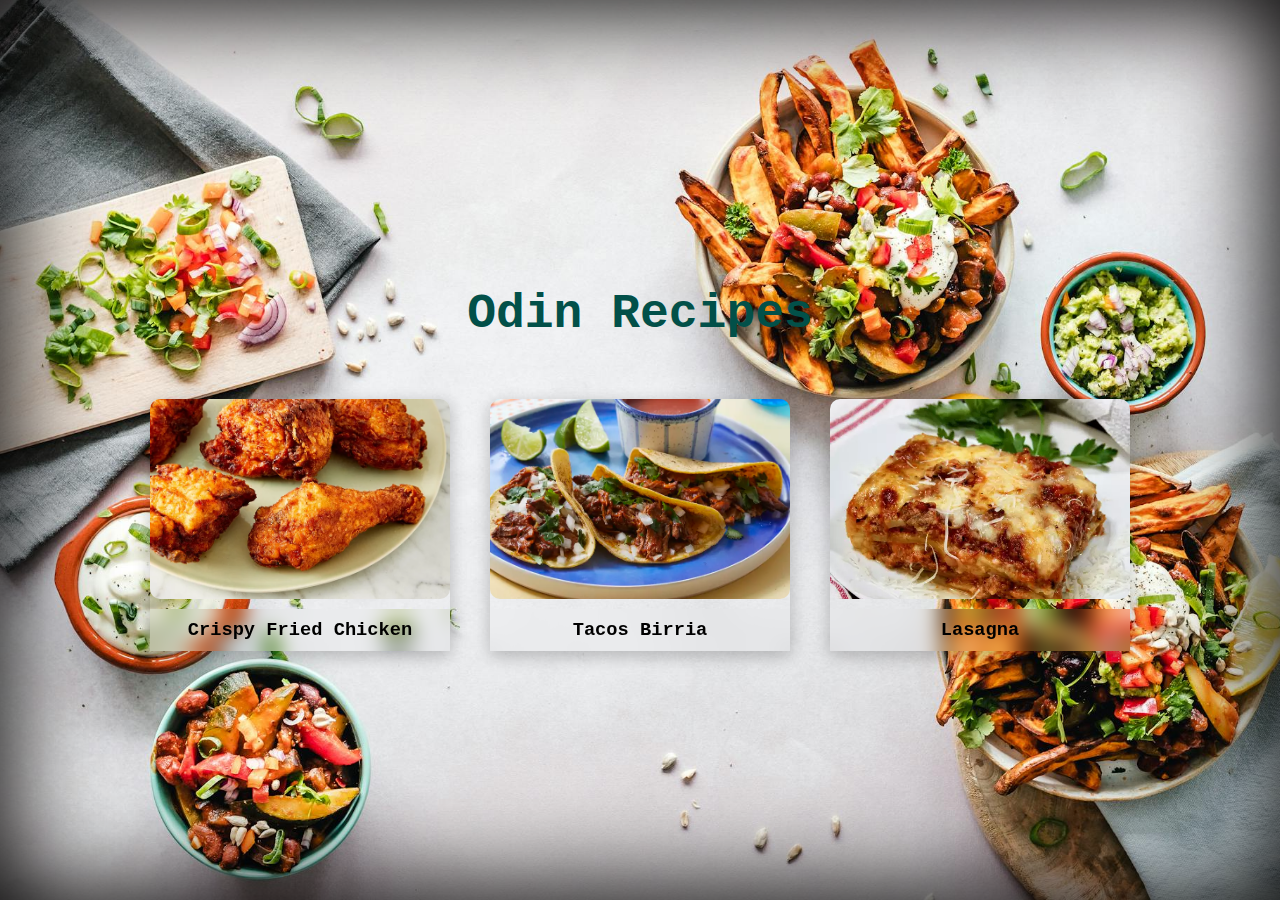
<file: index.html>
<!DOCTYPE html>
<html lang="en">
<head>
    <meta charset="UTF-8">
    <meta name="viewport" content="width=device-width, initial-scale=1.0">
    <link rel="stylesheet" href="style.css">
    <title>Odin Recipes</title>
</head>
<body>
    <div class="main">
        <div class="container home-container">
            <h1 id="title">Odin Recipes</h1>
            <div class="nav-container">
                <ul id="nav-links">
                    <li>
                        <a class="link-card" href="./recipes/crispy-fried-chicken.html">
                            <div class="card-image">
                                <img src="./images/chicken.jpg" alt="an image of crispy-fried-chicken meal">
                            </div>
                            <h3>Crispy Fried Chicken</h3>
                        </a>
                    </li>
                    <li>
                        <a class="link-card" href="./recipes/tacos.html">
                            <div class="card-image">
                                <img src="./images/tacos.jpg" alt="an image of tacos meal">
                            </div>
                            <h3>Tacos Birria</h3>
                        </a>
                    </li>
                    <li>
                        <a class="link-card" href="./recipes/lasagna.html">
                            <div class="card-image">
                                <img src="./images/lasagna.jpg" alt="an image of lasagna">
                            </div>
                            <h3>Lasagna</h3>
                        </a>
                    </li>
                </ul>
            </div>
        </div>
    </div>
</body>
</html>
</file>
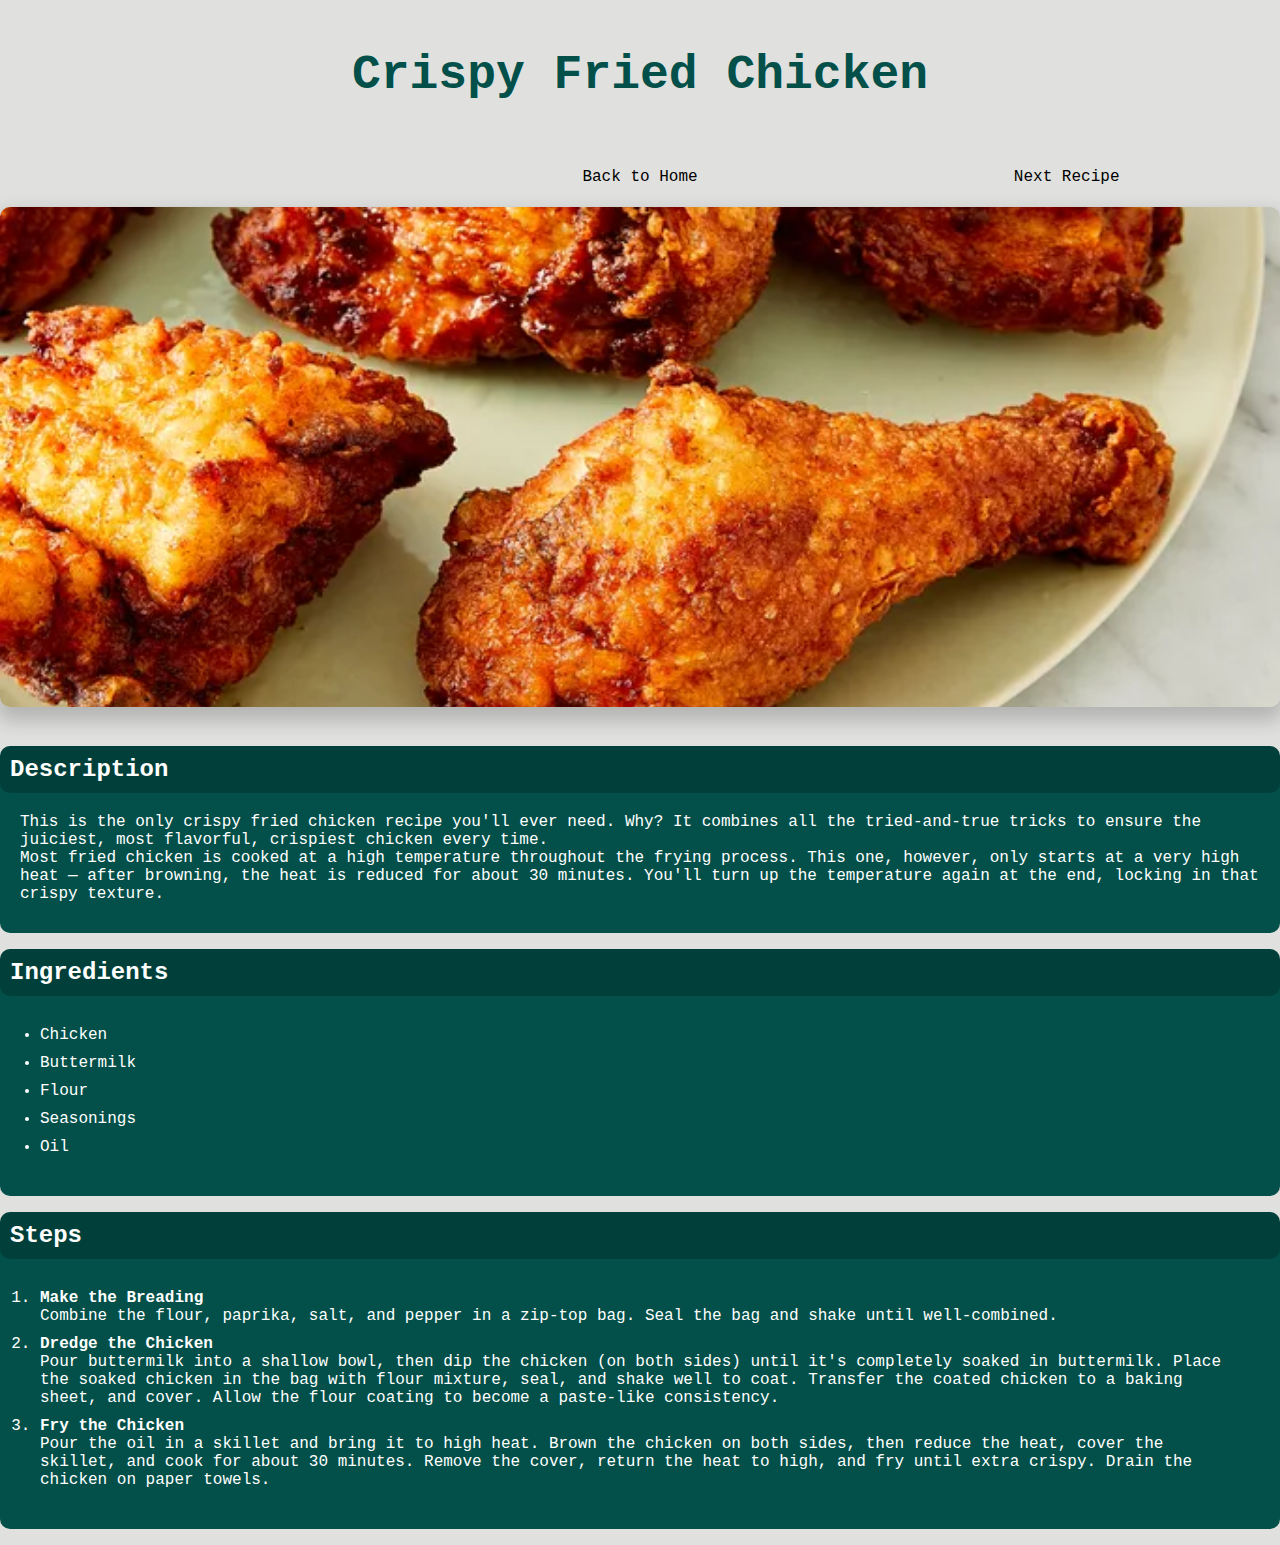
<file: recipes/crispy-fried-chicken.html>
<!DOCTYPE html>
<html lang="en">
<head>
    <meta charset="UTF-8">
    <meta name="viewport" content="width=device-width, initial-scale=1.0">
    <link rel="stylesheet" href="../style.css">
    <title>Crispy Fried Chicken Page</title>
</head>
<body>
    <div class="container">
        <h1 id="title">Crispy Fried Chicken</h1>
        <br>
        <div class="utility-buttons-section">
            <div></div>
            <div>
                <a class="util-btn" href="../index.html">Back to Home</a>
            </div>
            <div>
                <a class="util-btn" href="./tacos.html">Next Recipe</a>
            </div>
        </div>
        <div class="image-container">
            <img class="food-image" loading="lazy" src="../images/chicken.jpg" alt="An image of a Crispy Fried Chicken meal">
        </div>
        <br>
        <div class="description-container">
            <h2 class="sub-title">Description</h2>
            <div class="content">
                <p>This is the only crispy fried chicken recipe you'll ever need. Why? It combines all the tried-and-true tricks to ensure the juiciest, most flavorful, crispiest chicken every time.</p>
                <p>Most fried chicken is cooked at a high temperature throughout the frying process. This one, however, only starts at a very high heat — after browning, the heat is reduced for about 30 minutes. You'll turn up the temperature again at the end, locking in that crispy texture.</p>
            </div>
        </div>
        <div class="description-container">
            <h2 class="sub-title">Ingredients</h2>
            <div class="content">
                <ul class="ingredients-list">
                    <li>Chicken</li>
                    <li>Buttermilk</li>
                    <li>Flour</li>
                    <li>Seasonings</li>
                    <li>Oil</li>
                </ul>
            </div>
        </div>
        <div class="description-container">
            <h2 class="sub-title">Steps</h2>
            <div class="content">
                <ol class="steps-list">
                    <li>
                        <h4>Make the Breading</h4>
                        <p>Combine the flour, paprika, salt, and pepper in a zip-top bag. Seal the bag and shake until well-combined.</p>
                    </li>
                    <li>
                        <h4>Dredge the Chicken</h4>
                        <p>Pour buttermilk into a shallow bowl, then dip the chicken (on both sides) until it's completely soaked in buttermilk. Place the soaked chicken in the bag with flour mixture, seal, and shake well to coat. Transfer the coated chicken to a baking sheet, and cover. Allow the flour coating to become a paste-like consistency.</p>
                    </li>
                    <li>
                        <h4>Fry the Chicken</h4>
                        <p>Pour the oil in a skillet and bring it to high heat. Brown the chicken on both sides, then reduce the heat, cover the skillet, and cook for about 30 minutes. Remove the cover, return the heat to high, and fry until extra crispy. Drain the chicken on paper towels.</p>
                    </li>
                </ol>
            </div>
        </div>
    </div>

</body>
</html>
</file>
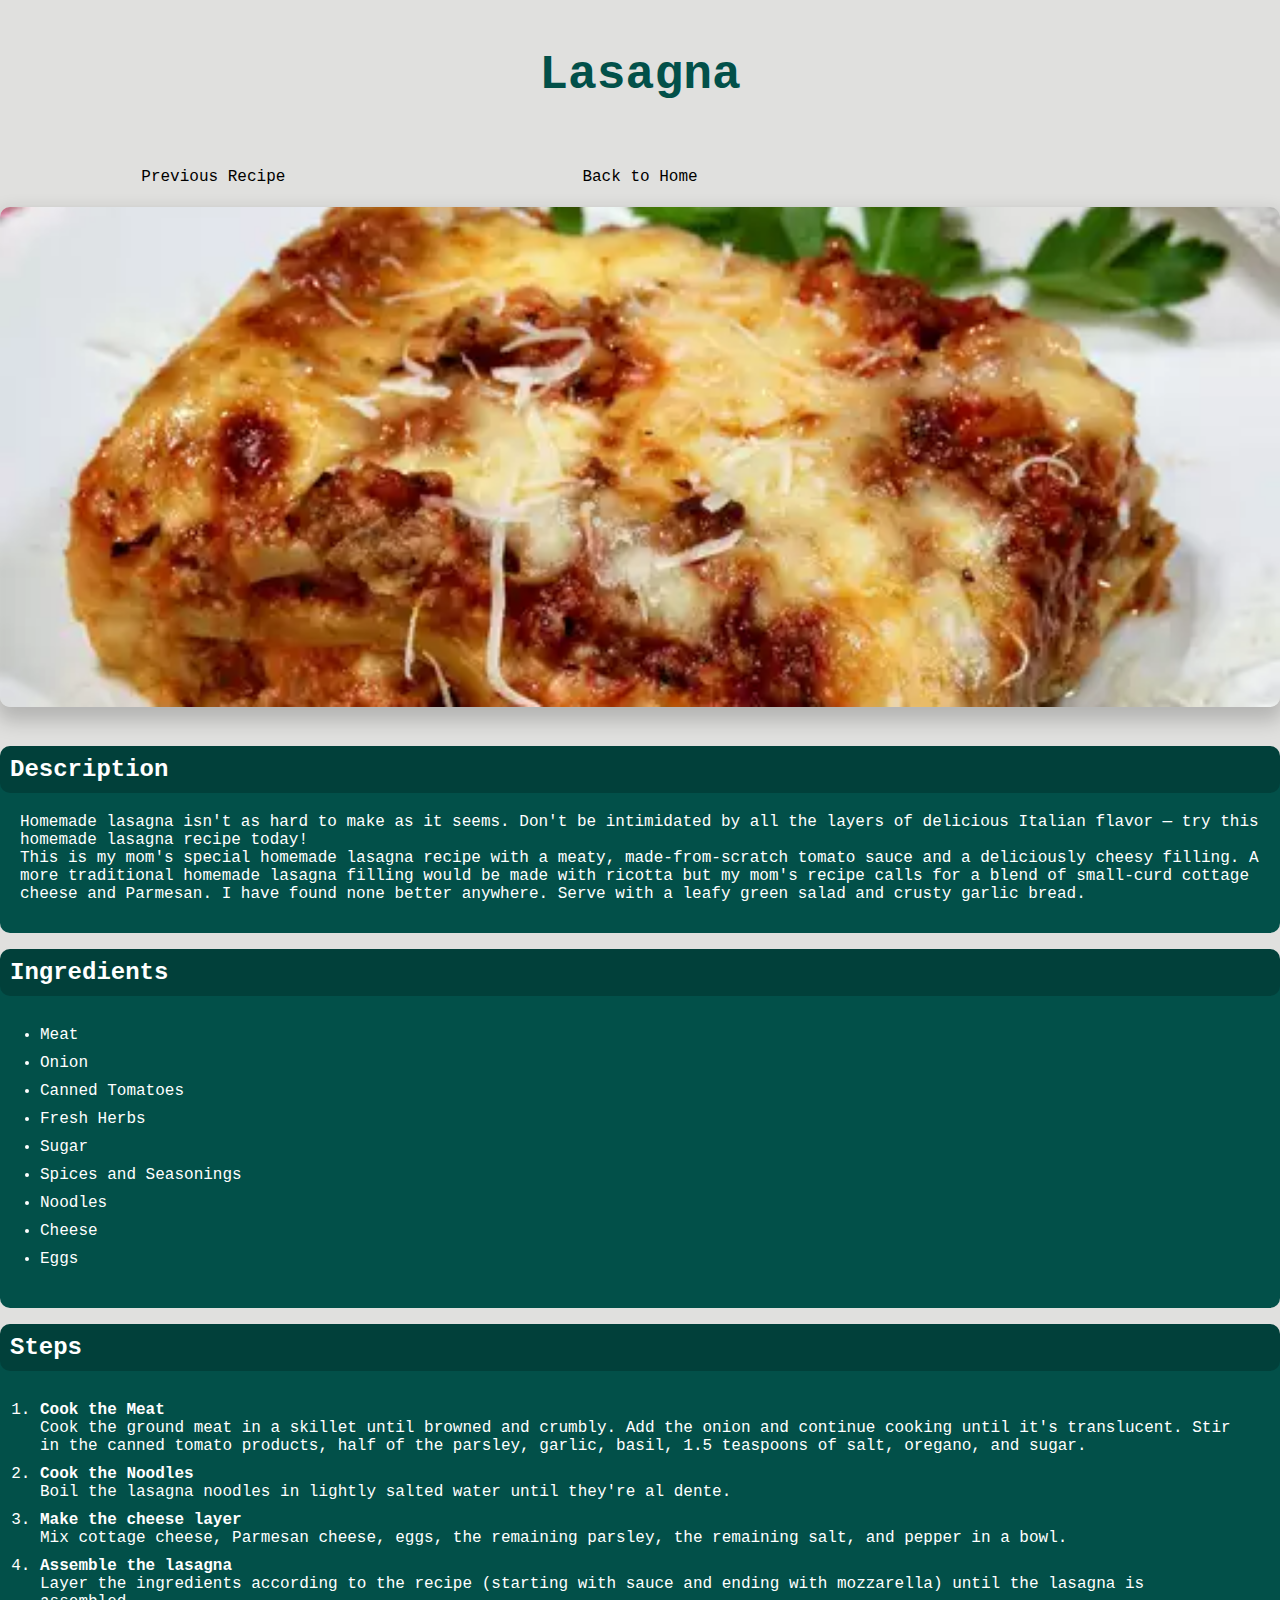
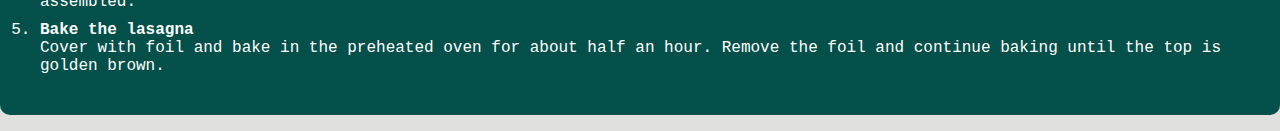
<file: recipes/lasagna.html>
<!DOCTYPE html>
<html lang="en">
<head>
    <meta charset="UTF-8">
    <meta name="viewport" content="width=device-width, initial-scale=1.0">
    <link rel="stylesheet" href="../style.css">
    <title>Lasagna Page</title>
</head>
<body>
    <div class="container">
        <h1 id="title">Lasagna</h1>
        <br>
        <div class="utility-buttons-section">
            <div>
                <a class="util-btn" href="./tacos.html">Previous Recipe</a>
            </div>
            <div>
                <a class="util-btn" href="../index.html">Back to Home</a>
            </div>
            <div></div>
        </div>
        <div class="image-container">
            <img class="food-image" loading="lazy" src="../images/lasagna.jpg" alt="An image of a Lasagna meal">
        </div>
        <br>
        <div class="description-container">
            <h2 class="sub-title">Description</h2>
            <div class="content">
                <p>Homemade lasagna isn't as hard to make as it seems. Don't be intimidated by all the layers of delicious Italian flavor — try this homemade lasagna recipe today!</p>
                <p>This is my mom's special homemade lasagna recipe with a meaty, made-from-scratch tomato sauce and a deliciously cheesy filling. A more traditional homemade lasagna filling would be made with ricotta but my mom's recipe calls for a blend of small-curd cottage cheese and Parmesan. I have found none better anywhere. Serve with a leafy green salad and crusty garlic bread.</p>
            </div>
        </div>
        <div class="description-container">
            <h2 class="sub-title">Ingredients</h2>
            <div class="content">
                <ul class="ingredients-list">
                    <li>Meat</li>
                    <li>Onion</li>
                    <li>Canned Tomatoes</li>
                    <li>Fresh Herbs</li>
                    <li>Sugar</li>
                    <li>Spices and Seasonings</li>
                    <li>Noodles</li>
                    <li>Cheese</li>
                    <li>Eggs</li>
                </ul>
            </div>
        </div>
    
        <div class="description-container">
            <h2 class="sub-title">Steps</h2>
            <div class="content">
                <ol class="steps-list">
                    <li>
                        <h4>Cook the Meat</h4>
                        <p>Cook the ground meat in a skillet until browned and crumbly. Add the onion and continue cooking until it's translucent. Stir in the canned tomato products, half of the parsley, garlic, basil, 1.5 teaspoons of salt, oregano, and sugar.</p>
                    </li>
                    <li>
                        <h4>Cook the Noodles</h4>
                        <p>Boil the lasagna noodles in lightly salted water until they're al dente.</p>
                    </li>
                    <li>
                        <h4>Make the cheese layer</h4>
                        <p>Mix cottage cheese, Parmesan cheese, eggs, the remaining parsley, the remaining salt, and pepper in a bowl.</p>
                    </li>
                    <li>
                        <h4>Assemble the lasagna</h4>
                        <p>Layer the ingredients according to the recipe (starting with sauce and ending with mozzarella) until the lasagna is assembled.</p>
                    </li>
                    <li>
                        <h4>Bake the lasagna</h4>
                        <p>Cover with foil and bake in the preheated oven for about half an hour. Remove the foil and continue baking until the top is golden brown.</p>
                    </li>
                </ol>
            </div>
        </div>
    </div>
    
</body>
</html>
</file>
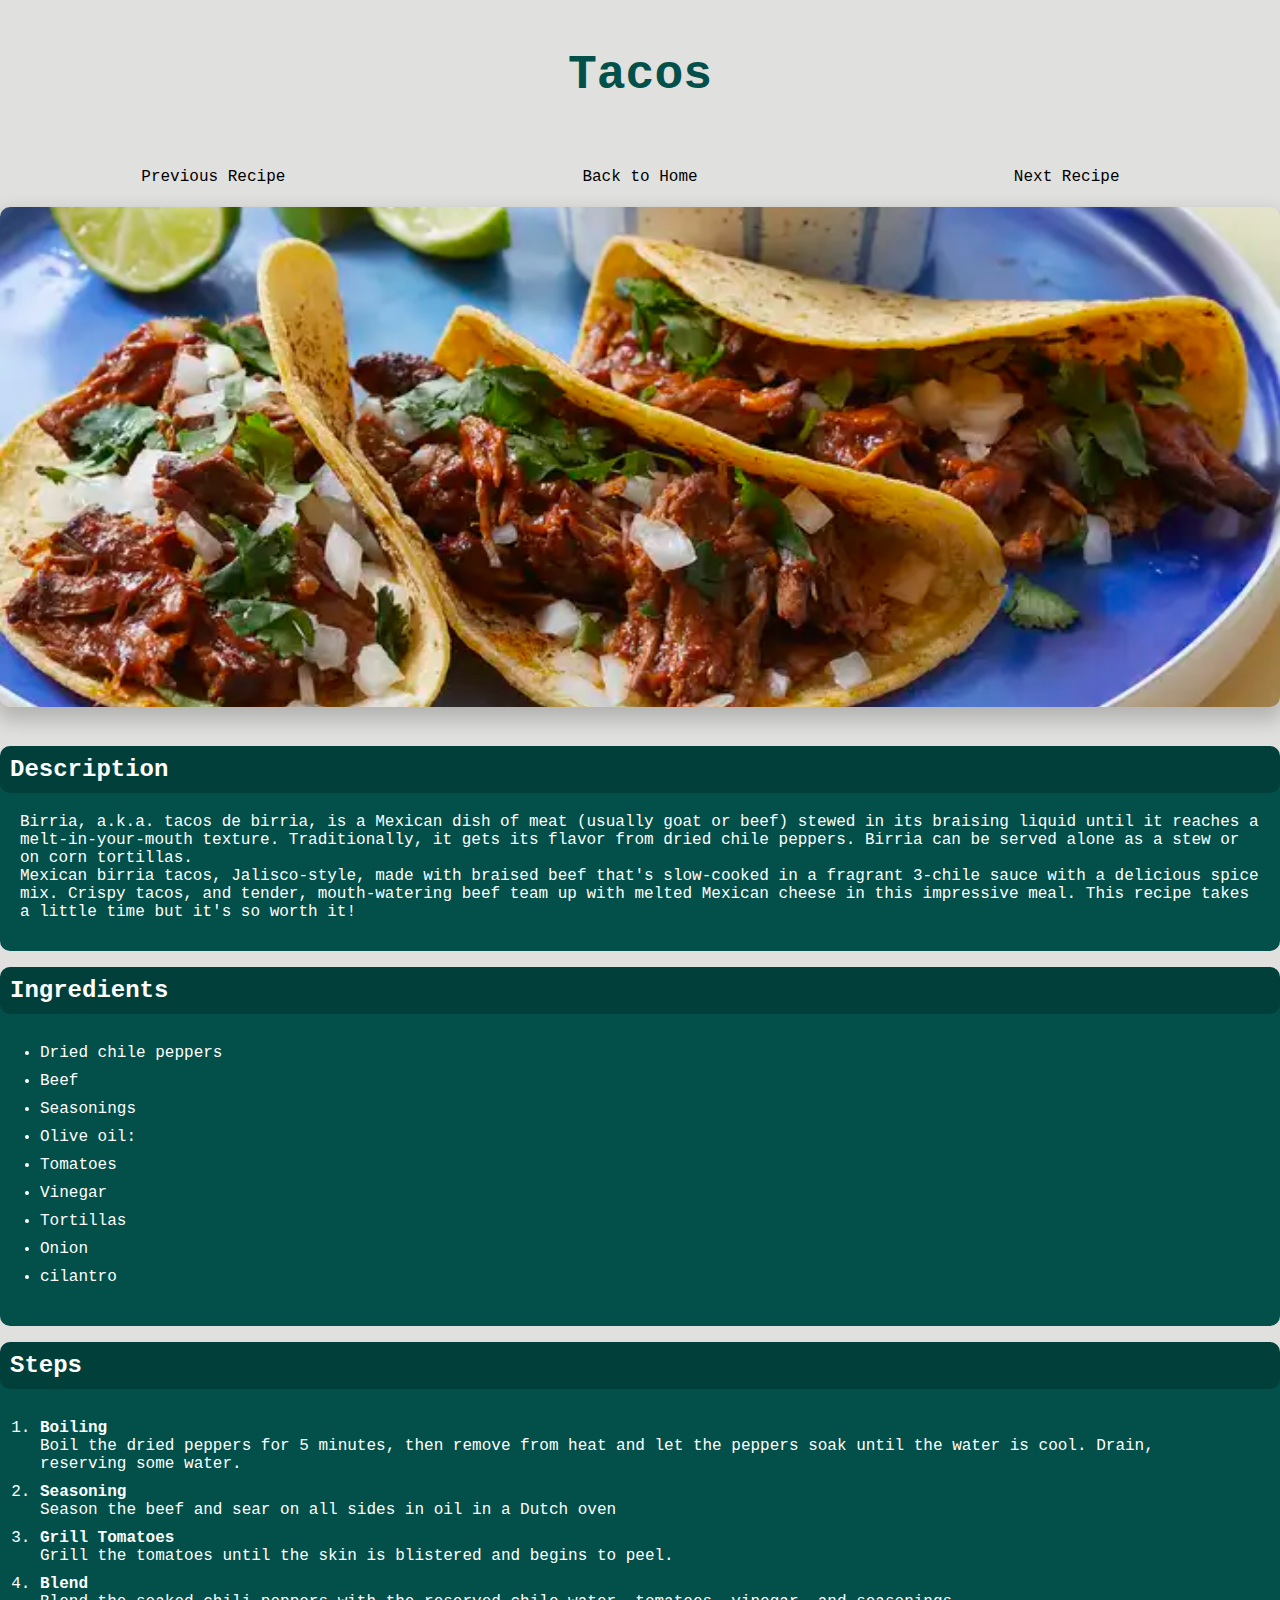
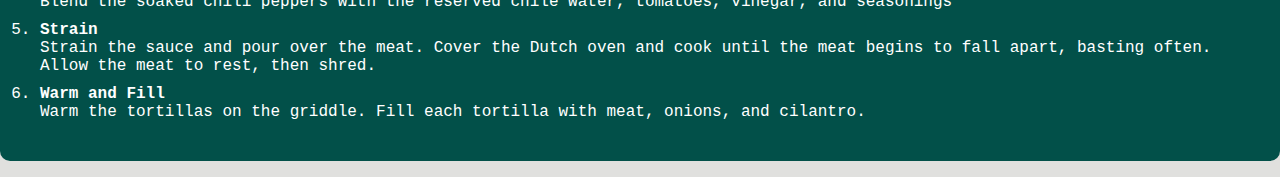
<file: recipes/tacos.html>
<!DOCTYPE html>
<html lang="en">
<head>
    <meta charset="UTF-8">
    <meta name="viewport" content="width=device-width, initial-scale=1.0">
    <link rel="stylesheet" href="../style.css">
    <title>Tacos Page</title>
</head>
<body>
    <div class="container">
        <h1 id="title">Tacos</h1>
        <br>
        <div class="utility-buttons-section">
            <div>
                <a href="./crispy-fried-chicken.html" class="util-btn">Previous Recipe</a>
            </div>
            <div>
                <a class="util-btn" href="../index.html">Back to Home</a>
            </div>
            <div>
                <a href="./lasagna.html" class="util-btn">Next Recipe</a>
            </div>
        </div>
        <div class="image-container">
            <img class="food-image" loading="lazy" src="../images/tacos.jpg" alt="An image of a Tacos meal">
        </div>
        <br>
        <div class="description-container">
            <h2 class="sub-title">Description</h2>
            <div class="content">
                <p>Birria, a.k.a. tacos de birria, is a Mexican dish of meat (usually goat or beef) stewed in its braising liquid until it reaches a melt-in-your-mouth texture. Traditionally, it gets its flavor from dried chile peppers. Birria can be served alone as a stew or on corn tortillas.</p>
                <p>Mexican birria tacos, Jalisco-style, made with braised beef that's slow-cooked in a fragrant 3-chile sauce with a delicious spice mix. Crispy tacos, and tender, mouth-watering beef team up with melted Mexican cheese in this impressive meal. This recipe takes a little time but it's so worth it!</p>
            </div>
        </div>
        <div class="description-container">
            <h2 class="sub-title">Ingredients</h2>
            <div class="content">
                <ul class="ingredients-list">
                    <li>Dried chile peppers</li>
                    <li>Beef</li>
                    <li>Seasonings</li>
                    <li>Olive oil:</li>
                    <li>Tomatoes</li>
                    <li>Vinegar</li>
                    <li>Tortillas</li>
                    <li>Onion</li>
                    <li>cilantro</li>
                </div>
            </ul>
        </div>
        <div class="description-container">
            <h2 class="sub-title">Steps</h2>
            <div class="content">
                <ol class="steps-list">
                    <li>
                        <h4>Boiling</h4>
                        <p>Boil the dried peppers for 5 minutes, then remove from heat and let the peppers soak until the water is cool. Drain, reserving some water.</p>
                    </li>
                    <li>
                        <h4>Seasoning</h4>
                        <p>Season the beef and sear on all sides in oil in a Dutch oven</p>
                    </li>
                    <li>
                        <h4>Grill Tomatoes</h4>
                        <p>Grill the tomatoes until the skin is blistered and begins to peel.</p>
                    </li>
                    <li>
                        <h4>Blend</h4>
                        <p>Blend the soaked chili peppers with the reserved chile water, tomatoes, vinegar, and seasonings</p>
                    </li>
                    <li>
                        <h4>Strain</h4>
                        <p>Strain the sauce and pour over the meat. Cover the Dutch oven and cook until the meat begins to fall apart, basting often. Allow the meat to rest, then shred.</p>
                    </li>
                    <li>
                        <h4>Warm and Fill</h4>
                        <p>Warm the tortillas on the griddle. Fill each tortilla with meat, onions, and cilantro.</p>
                    </li>
                </ol>
            </div>
        </div>
    </div>
</body>
</html>
</file>
<file: style.css>
* {
    font-family: 'Courier New', Courier, monospace;
    transition: all 0.3s ease;
    box-sizing: border-box;
    margin: 0;
    padding: 0;
}

body {
    background-color: rgb(224, 224, 222);
}

.main {
    background-image: url("./images/bg.jpg");
    background-position: center;
    background-repeat: no-repeat;
    background-size: cover;
    box-shadow: inset 0 0 100px 10px black;
}

.container {
    max-width: 1440px;
    margin: 0 auto;
}

.home-container {
    height: 100vh;
    display: flex;
    flex-direction: column;
    justify-content: center;
    align-items: center;
}

#title {
    font-size: 48px;
    text-align: center;
    color: rgb(2, 80, 73);
    margin: 48px 0;
}

.nav-container {
    margin: 0 auto;
}

.nav-container #nav-links {
    width: 100%;
    display: flex;
    justify-content: space-around;
}

.nav-container #nav-links li {
    display: inline;
    text-align: center;
    box-shadow: 0 5px 15px 2px rgba(0,0,0,0.2);
    border-radius: 10px;
}

.card-image {
    height: 200px;
    width: 300px;
    overflow: hidden;
    border-radius: 10px;
}

.card-image img {
    height: 100%;
    width: 100%;
    object-fit: cover;
}

.card-image img:hover {
    scale: 1.05;
}

.link-card h3 {
    text-align: center;
    padding: 10px;
    margin-top: 10px;
    backdrop-filter: blur(10px);
}

li {
    margin: 10px 20px;
}

.utility-buttons-section {
    width: 100%;
    display: flex;
    justify-content: space-between;
}

.utility-buttons-section div {
    flex: 1;
    min-width: 33.33%;
}

.util-btn {
    display: block;
    padding: 0 24px;
    text-align: center;
    width: fit-content;
    margin: 0 auto;
    border-bottom: 1px solid transparent;
}

.util-btn:hover {
    color: rgb(2, 80, 73);
    letter-spacing: 2px;
    border-color: rgb(2, 80, 73);
}

#nav-links li a, .util-btn {
    color: black;
    text-decoration: none;
}

#nav-links a:hover {
    color: rgb(2, 80, 73);
    border-color: rgb(2, 80, 73);
}

.image-container {
    margin: 0 auto;
}

.food-image {
    width: 100%;
    height: 500px;
    max-height: 600px;
    object-fit: cover;
    border-radius: 10px;
    box-shadow: 0 10px 20px 4px rgba(0,0,0,0.2);
    margin-top: 20px;
}

.sub-title {
   background-color: rgba(0,0,0,0.2);
   border-radius: 10px;
   padding: 10px;
}

.description-container {
    background-color: rgb(2, 80, 73);
    color: white;
    padding-bottom: 10px;
    margin: 16px 0;
    border-radius: 10px;
}

.description-container .content {
    padding: 20px;
}
</file>
